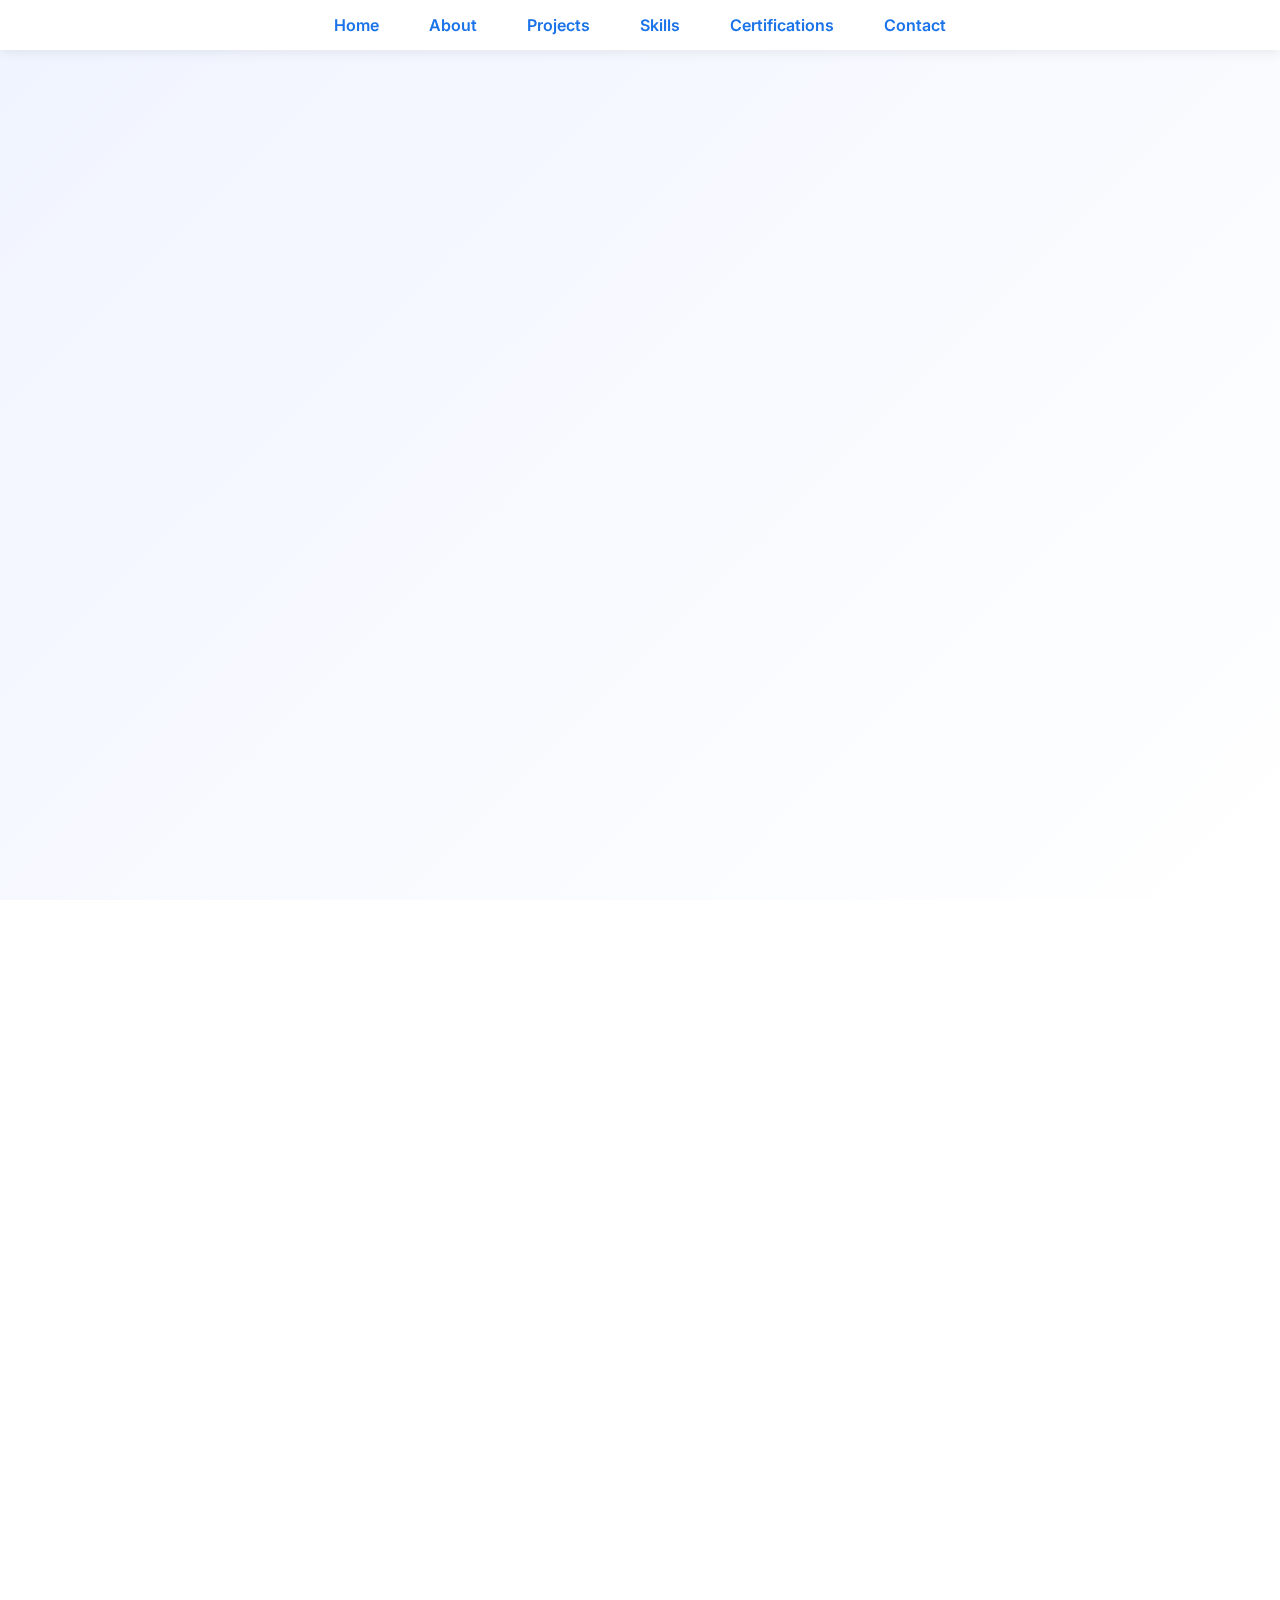
<file: index.html>
<!DOCTYPE html>
<html lang="en">
<head>
  <meta charset="UTF-8">
  <meta name="google-site-verification" content="aMjKJ6vvN0-AH25djhFy1sZtbOQFWdCvV1W2dIZRljo" />
  <title>Sumanth Lachannagari | Python Developer | Portfolio</title>
  <meta name="description" content="Sumanth Lachannagari is a Python Developer, Data Analyst and Machine Learning Engineer."/>
  <meta name="viewport" content="width=device-width, initial-scale=1.0">
  <link rel="stylesheet" href="style.css">
  <script type="application/ld+json">
{
  "@context": "https://schema.org",
  "@type": "Person",
  "name": "Sumanth Lachannagari",
  "alternateName": "Lachannagari Pedda Venkata Sumanth",
  "url": "https://sumanth-lachannagari.github.io/portfolio/",
  "jobTitle": [
    "Software Developer",
    "Data Scientist",
    "Machine Learning Engineer"
  ],
  "sameAs": [
    "https://www.wikidata.org/wiki/Q137671052",
    "https://github.com/Sumanth-Lachannagari",
    "https://www.linkedin.com/in/sumanth-lachannagari"
  ]
}
  </script>
</head>
<body>

  <!-- NAVBAR -->
  <div class="navbar">
    <a href="#home">Home</a>
    <a href="#about">About</a>
    <a href="#projects">Projects</a>
    <a href="#skills">Skills</a>
    <a href="#certifications">Certifications</a>
    <a href="#contact">Contact</a>
  </div>

  <!-- HOME -->
  <section id="home">
    <div class="profile-img-container">
      <img src="profile.jpg" alt="Sumanth" class="profile-img">
    </div>
    <div class="full-name">Lachannagari Pedda Venkata Sumanth</div>
    <div class="home-title">Python Developer | Data & Automation Enthusiast</div>
  </section>

  <!-- ABOUT -->
 <section id="about" class="section">
  <h2 class="section-title">About Me</h2>

  <p>
    I am a <strong>Software Engineer / Python Developer with 3+ years of professional experience</strong>,
    focused on building clean, efficient, and scalable software solutions.
    I enjoy solving problems through code and developing systems
    that are reliable and production-ready.
  </p>

  <p>
    My core strength lies in <strong>Python development</strong>, with hands-on experience in
    <strong>Data Structures & Algorithms, Object-Oriented Programming, and automation</strong>.
    I have worked extensively with <strong>Flask</strong> and have working knowledge of
    <strong>Django</strong> for backend development and REST API design.
  </p>

  <p>
    I also have strong analytical experience with
    <strong>SQL, Pandas, NumPy, and Exploratory Data Analysis</strong>.
    I have applied machine learning concepts in real-world projects such as
    <strong>Heart Attack Prediction Analysis</strong>, focusing on data-driven decision making.
  </p>

  <p>
    I am comfortable working across the complete software development lifecycle —
    from understanding requirements and designing solutions
    to coding, debugging, optimization, and production support.
    With certifications from <strong>Deloitte Australia</strong> and <strong>Google</strong>,
    I continuously upgrade my skills to stay aligned with modern software engineering standards.
  </p>
</section>

  <!-- PROJECTS -->
  <section id="projects">
    <h2 class="section-title">Projects</h2>
    <div class="project-card">
      <h3>Internal Data Reporting & Automation System</h3>
      <p>Automated reports using Python, Flask, Pandas, PostgreSQL, Linux Cron Jobs.</p>
    </div>
    <div class="project-card">
      <h3>Automated Data Processing & Reporting System</h3>
      <p>End-to-end automation using Python, Pandas, NumPy, OpenPyXL, MySQL/PostgreSQL.</p>
    </div>
    <div class="project-card">
      <h3>Pizza Restaurant Analysis</h3>
      <p>Analyzed sales & customer data using Python, SQL, Tableau, Excel.</p>
    </div>
    <div class="project-card">
      <h3>House Price Prediction</h3>
      <p>Decision Tree Regression (CHAID) to predict house prices.</p>
    </div>
    <div class="project-card">
      <h3>Heart Attack Prediction Project</h3>
      <p>ML pipeline to predict heart attack risks using Python, Pandas, NumPy.</p>
    </div>
  </section>

  <!-- SKILLS -->
  <section id="skills">
    <h2 class="section-title">Skills</h2>
    <div class="skills-grid">
      <div class="skill-box"><h3>Python</h3></div>
      <div class="skill-box"><h3>SQL</h3></div>
      <div class="skill-box"><h3>Tableau</h3></div>
      <div class="skill-box"><h3>Excel</h3></div>
      <div class="skill-box"><h3>HTML & CSS</h3></div>
      <div class="skill-box"><h3>Machine Learning</h3></div>
      <div class="skill-box"><h3>Data Structures</h3></div>
      <div class="skill-box"><h3>Flask & Django</h3></div>
      <div class="skill-box"><h3>Exploratory Data Analysis</h3></div>
      <div class="skill-box"><h3>Automation</h3></div>
      <div class="skill-box"><h3>NumPy</h3></div>
      <div class="skill-box"><h3>Pandas</h3></div>
    </div>
  </section>

  <!-- CERTIFICATIONS -->
  <section id="certifications">
    <h2 class="section-title">Certifications</h2>
    <div class="cert-grid">
      <div class="cert-card"><h4>Python Certification</h4><p>Advanced Python Skills</p></div>
      <div class="cert-card"><h4>Data Science Certification</h4><p>Machine Learning & Data Analytics</p></div>
      <div class="cert-card"><h4>Machine Learning Certification</h4><p>End-to-end ML Projects</p></div>
      <div class="cert-card"><h4>Deloitte Australia</h4><p>Data Analytics Virtual Job Simulation</p></div>
      <div class="cert-card"><h4>Google</h4><p>Build Production-Ready ML Systems</p></div>
      <div class="cert-card"><h4>Google Ads</h4><p>Certified</p></div>
      <div class="cert-card"><h4>SQL Certification</h4><p>Advanced SQL Skills</p></div>
      <div class="cert-card"><h4>Tableau Certification</h4><p>Data Visualization & Dashboards</p></div>
      <div class="cert-card"><h4>Excel Certification</h4><p>Advanced Excel Skills</p></div>
      <div class="cert-card"><h4>HTML & CSS Certification</h4><p>Web Development Skills</p></div>
      <div class="cert-card"><h4>Data Structures in Python Certification</h4><p>Algorithm & Problem Solving</p></div>
    </div>
  </section>

  <!-- CONTACT -->
  <section id="contact">
    <h2 class="section-title">Contact Me</h2>
    <div class="contact-container">
      <div class="contact-card">
        <p>Email: <a href="mailto:lsumanth21@gmail.com">lsumanth21@gmail.com</a></p>
        <p>LinkedIn: <a href="https://www.linkedin.com/in/sumanth-lachannagari" target="_blank">linkedin.com/in/sumanth-lachannagari</a></p>
        <p>GitHub: <a href="#">github.com/Sumanth-Lachannagari</a></p>
        <p>Phone: <a href="tel:+9110560934">+91 9110560934</a></p>
      </div>
    </div>
  </section>

  <footer>
    © 2025 Lachannagari Pedda Venkata Sumanth
  </footer>

</body>
</html>
</file>
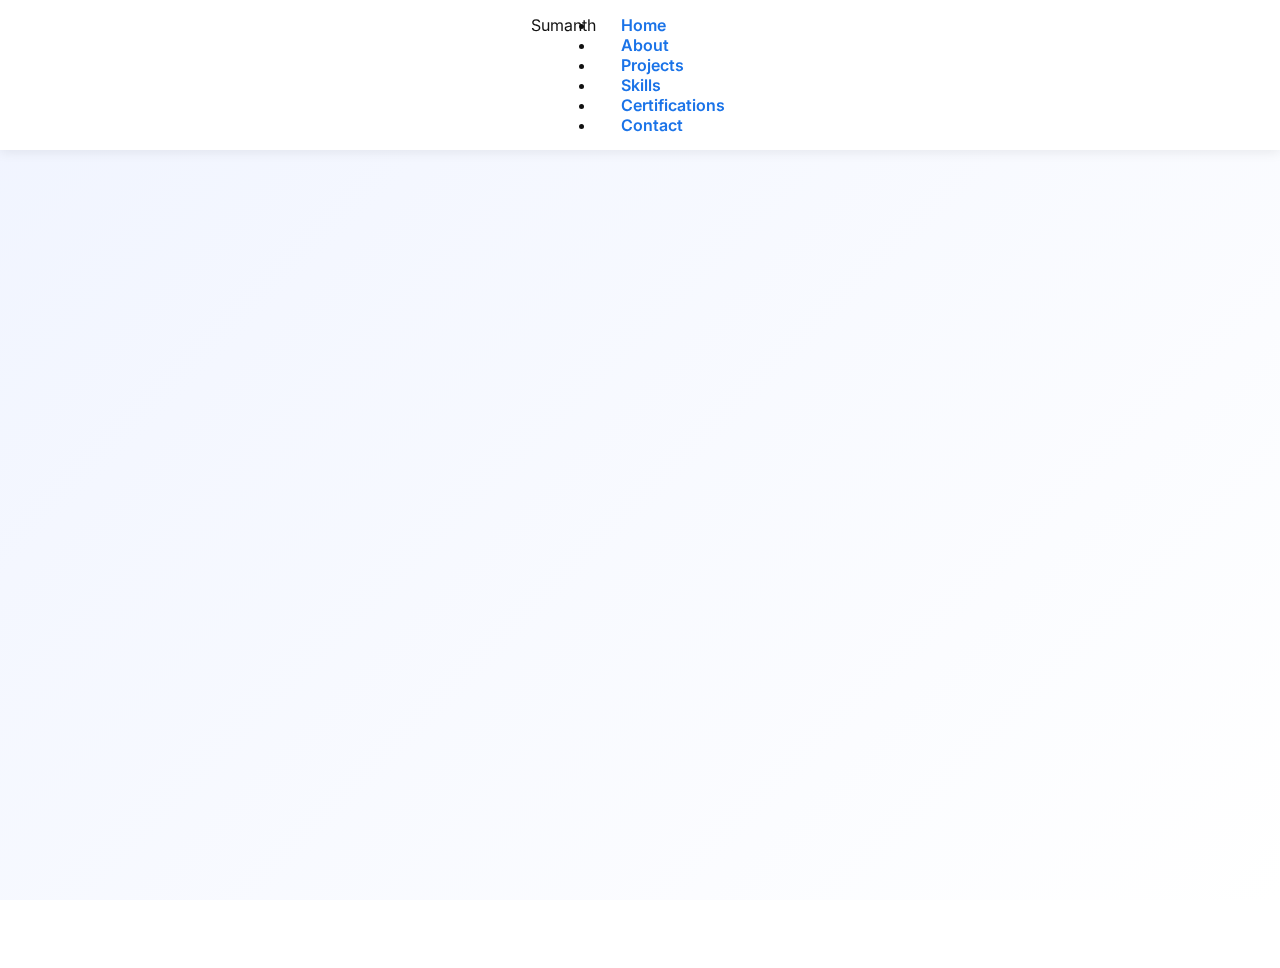
<file: about.html>
<!DOCTYPE html>
<html lang="en">
<head>
  <meta charset="UTF-8" />
  <title>About | Sumanth Lachannagari</title>
  <meta name="viewport" content="width=device-width, initial-scale=1.0" />
  <link rel="stylesheet" href="style.css" />
</head>
<body>

  <!-- NAVBAR -->
  <nav class="navbar">
    <div class="logo">Sumanth</div>
    <ul class="nav-links">
      <li><a href="index.html#home">Home</a></li>
      <li><a href="about.html">About</a></li>
      <li><a href="index.html#projects">Projects</a></li>
      <li><a href="index.html#skills">Skills</a></li>
      <li><a href="index.html#certifications">Certifications</a></li>
      <li><a href="index.html#contact">Contact</a></li>
    </ul>
  </nav>

  <!-- ABOUT PAGE -->
  <section class="section" style="padding-top:140px;">
    <h1 class="section-title">About Me</h1>

    <p>
      I am a <strong>Software Engineer / Python Developer with 3+ years of professional experience</strong>,
      specializing in building clean, efficient, and scalable software solutions.
      I focus on writing maintainable code and designing systems that perform reliably
      in real-world production environments.
    </p>

    <p>
      My core expertise lies in <strong>Python development</strong>, where I work extensively with
      <strong>Data Structures & Algorithms, Object-Oriented Programming, and automation</strong>.
      I have hands-on experience building backend services and REST APIs using
      <strong>Flask and Django frameworks</strong>.
    </p>

    <p>
      Along with backend engineering, I possess strong analytical skills and practical experience in
      <strong>SQL, Pandas, NumPy, and Exploratory Data Analysis</strong>.
      I have worked on multiple data-driven and machine learning projects,
      including a <strong>Heart Attack Prediction Analysis</strong>,
      applying ML concepts to solve real-world problems.
    </p>

    <p>
      I am comfortable working across the complete software development lifecycle —
      requirement analysis, system design, development, debugging, optimization,
      and production support. I actively collaborate with cross-functional teams
      to deliver high-quality, scalable solutions.
    </p>

    <p>
      Backed by industry-recognized certifications from
      <strong>Deloitte Australia, Google, and other platforms</strong>,
      I continuously upskill to stay aligned with modern software engineering standards.
      My long-term goal is to grow as a <strong>high-impact Software Engineer</strong>
      contributing to innovative and meaningful products.
    </p>
  </section>

  <!-- FOOTER -->
  <footer class="footer">
    © 2025 Sumanth Lachannagari. All Rights Reserved.
  </footer>

</body>
</html>
</file>
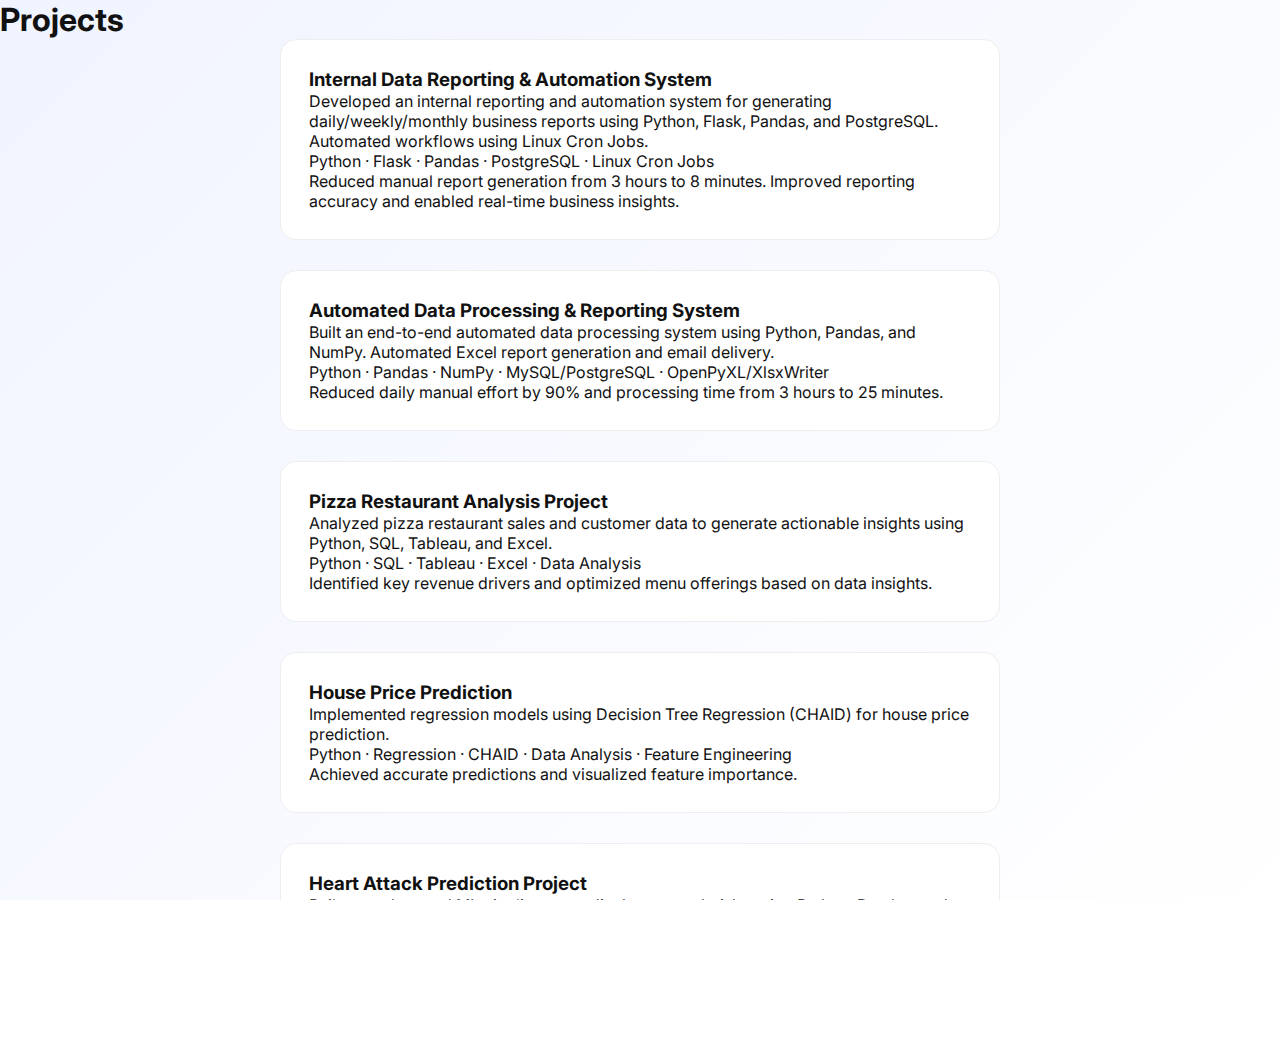
<file: projects.html>
<!DOCTYPE html>
<html lang="en">
<head>
  <meta charset="UTF-8">
  <title>Projects | Sumanth</title>
  <meta name="viewport" content="width=device-width, initial-scale=1.0">
  <link rel="stylesheet" href="style.css">
</head>
<body>

  <div class="container fade-in">

    <h1>Projects</h1>

    <div class="project-card">
      <h3>Internal Data Reporting & Automation System</h3>
      <p>Developed an internal reporting and automation system for generating daily/weekly/monthly business reports using Python, Flask, Pandas, and PostgreSQL. Automated workflows using Linux Cron Jobs.</p>
      <p class="tech">Python · Flask · Pandas · PostgreSQL · Linux Cron Jobs</p>
      <p class="achievements">Reduced manual report generation from 3 hours to 8 minutes. Improved reporting accuracy and enabled real-time business insights.</p>
    </div>

    <div class="project-card">
      <h3>Automated Data Processing & Reporting System</h3>
      <p>Built an end-to-end automated data processing system using Python, Pandas, and NumPy. Automated Excel report generation and email delivery.</p>
      <p class="tech">Python · Pandas · NumPy · MySQL/PostgreSQL · OpenPyXL/XlsxWriter</p>
      <p class="achievements">Reduced daily manual effort by 90% and processing time from 3 hours to 25 minutes.</p>
    </div>

    <div class="project-card">
      <h3>Pizza Restaurant Analysis Project</h3>
      <p>Analyzed pizza restaurant sales and customer data to generate actionable insights using Python, SQL, Tableau, and Excel.</p>
      <p class="tech">Python · SQL · Tableau · Excel · Data Analysis</p>
      <p class="achievements">Identified key revenue drivers and optimized menu offerings based on data insights.</p>
    </div>

    <div class="project-card">
      <h3>House Price Prediction</h3>
      <p>Implemented regression models using Decision Tree Regression (CHAID) for house price prediction.</p>
      <p class="tech">Python · Regression · CHAID · Data Analysis · Feature Engineering</p>
      <p class="achievements">Achieved accurate predictions and visualized feature importance.</p>
    </div>

    <div class="project-card">
      <h3>Heart Attack Prediction Project</h3>
      <p>Built an end-to-end ML pipeline to predict heart attack risks using Python, Pandas, and NumPy.</p>
      <p class="tech">Python · Pandas · NumPy · Machine Learning · Data Analysis</p>
      <p class="achievements">Improved early detection potential and created user-friendly prediction workflow.</p>
    </div>

    <div class="links">
      <a href="index.html">Home</a>
      <a href="about.html">About</a>
      <a href="skills.html">Skills</a>
    </div>

  </div>

</body>
</html>
</file>
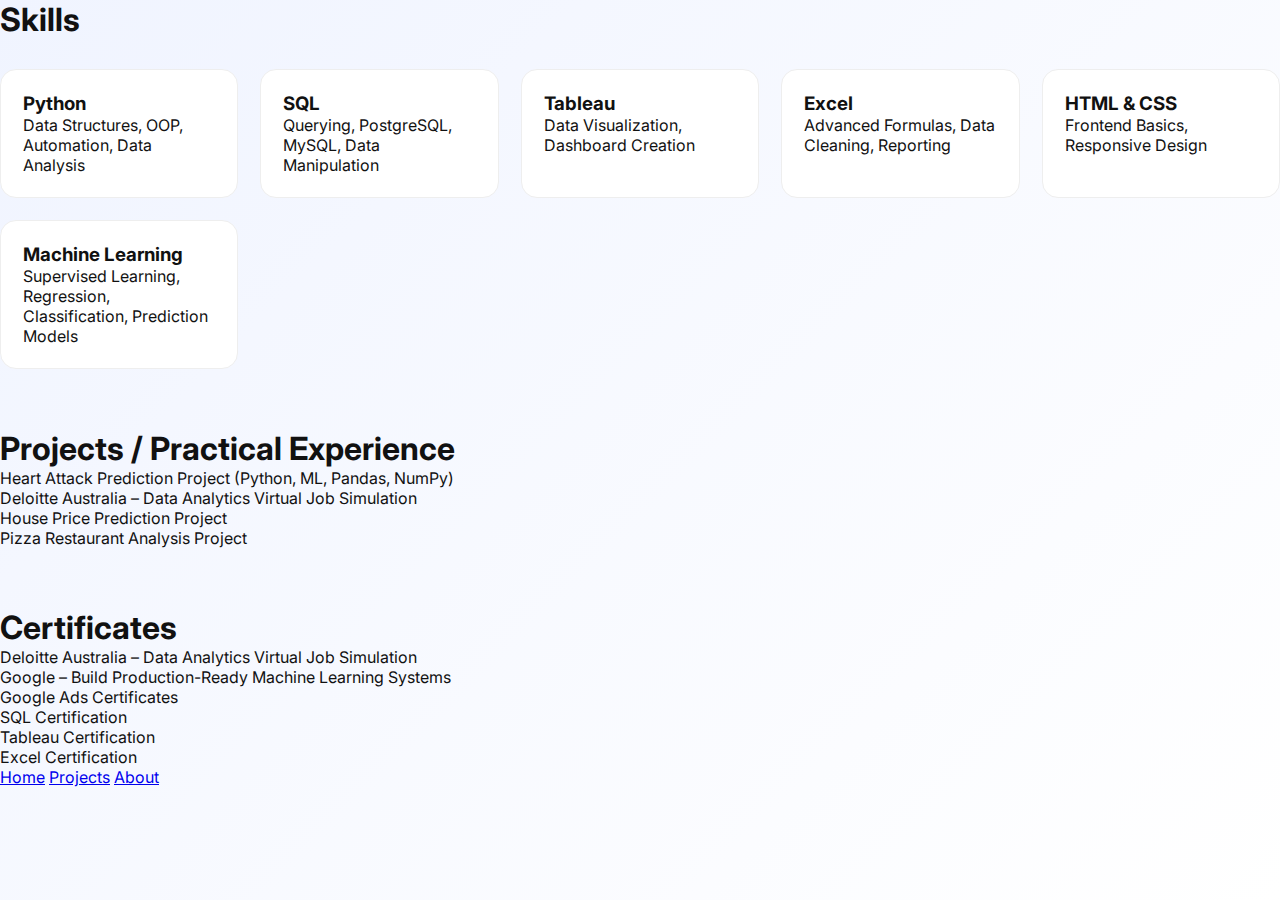
<file: skills.html>
<!DOCTYPE html>
<html lang="en">
<head>
  <meta charset="UTF-8">
  <title>Skills & Certificates | Sumanth</title>
  <meta name="viewport" content="width=device-width, initial-scale=1.0">
  <link rel="stylesheet" href="style.css">
</head>
<body>

  <div class="container fade-in">

    <h1>Skills</h1>

    <div class="skills-grid">
      <div class="skill-box">
        <h3>Python</h3>
        <p>Data Structures, OOP, Automation, Data Analysis</p>
      </div>

      <div class="skill-box">
        <h3>SQL</h3>
        <p>Querying, PostgreSQL, MySQL, Data Manipulation</p>
      </div>

      <div class="skill-box">
        <h3>Tableau</h3>
        <p>Data Visualization, Dashboard Creation</p>
      </div>

      <div class="skill-box">
        <h3>Excel</h3>
        <p>Advanced Formulas, Data Cleaning, Reporting</p>
      </div>

      <div class="skill-box">
        <h3>HTML & CSS</h3>
        <p>Frontend Basics, Responsive Design</p>
      </div>

      <div class="skill-box">
        <h3>Machine Learning</h3>
        <p>Supervised Learning, Regression, Classification, Prediction Models</p>
      </div>
    </div>

    <h1 style="margin-top:60px;">Projects / Practical Experience</h1>

    <ul class="cert-list">
      <li>Heart Attack Prediction Project (Python, ML, Pandas, NumPy)</li>
      <li>Deloitte Australia – Data Analytics Virtual Job Simulation</li>
      <li>House Price Prediction Project</li>
      <li>Pizza Restaurant Analysis Project</li>
    </ul>

    <h1 style="margin-top:60px;">Certificates</h1>

    <ul class="cert-list">
      <li>Deloitte Australia – Data Analytics Virtual Job Simulation</li>
      <li>Google – Build Production-Ready Machine Learning Systems</li>
      <li>Google Ads Certificates</li>
      <li>SQL Certification</li>
      <li>Tableau Certification</li>
      <li>Excel Certification</li>
    </ul>

    <div class="links">
      <a href="index.html">Home</a>
      <a href="projects.html">Projects</a>
      <a href="about.html">About</a>
    </div>

  </div>

</body>
</html>
</file>
<file: style.css>
@import url('https://fonts.googleapis.com/css2?family=Inter:wght@400;600;700;800&display=swap');

/* ===== GLOBAL RESET ===== */
* {
  margin: 0;
  padding: 0;
  box-sizing: border-box;
}

html, body {
  width: 100%;
  height: 100%;
  overflow-x: hidden;
}

/* ===== GLOBAL ===== */
body {
  font-family: 'Inter', sans-serif;
  background: linear-gradient(135deg, #f0f4ff, #ffffff);
  color: #111;
  scroll-behavior: smooth;
}

/* ===== NAVBAR ===== */
.navbar {
  position: fixed;
  top: 0;
  width: 100%;
  background: rgba(255, 255, 255, 0.96);
  display: flex;
  justify-content: center;
  padding: 15px 0;
  box-shadow: 0 2px 12px rgba(0,0,0,0.08);
  z-index: 1000;
  backdrop-filter: blur(10px);
}

.navbar a {
  margin: 0 25px;
  text-decoration: none;
  color: #1a73e8;
  font-weight: 600;
  transition: color 0.3s ease, transform 0.3s ease;
}

.navbar a:hover {
  color: #0b3d91;
  transform: scale(1.1);
}

/* ===== SECTIONS (FULL SCREEN FIT) ===== */
section {
  min-height: 100vh;
  padding: 140px 20px 80px;
  text-align: center;
  opacity: 0;
  transform: translateY(20px);
  animation: fadeUp 0.9s ease forwards;
}

@keyframes fadeUp {
  to {
    opacity: 1;
    transform: translateY(0);
  }
}

/* ===== SECTION TITLES ===== */
.section-title {
  font-size: 36px;
  font-weight: 700;
  margin-bottom: 40px;
  position: relative;
  color: #0b3d91;
}

.section-title::after {
  content: '';
  display: block;
  width: 60px;
  height: 4px;
  background: #1a73e8;
  margin: 12px auto 0;
  border-radius: 2px;
}

/* ===== PROFILE IMAGE ===== */
.profile-img-container {
  position: relative;
  display: inline-block;
}

.profile-img {
  width: 180px;
  height: 180px;
  border-radius: 50%;
  object-fit: cover;
  border: 4px solid #0b3d91;
  box-shadow: 0 10px 25px rgba(0,0,0,0.2);
  transition: transform 0.5s ease, box-shadow 0.5s ease;
}

.profile-img-container:hover .profile-img {
  transform: scale(1.5);
  box-shadow: 0 25px 50px rgba(11,61,145,0.3);
  z-index: 10;
}

/* ===== FULL NAME (TYPE EFFECT WITHOUT BLINK) ===== */
.full-name {
  margin-top: 25px;
  font-size: 48px;
  font-weight: 800;
  letter-spacing: 2px;
  color: #0b3d91;
  white-space: nowrap;
  overflow: hidden;
  width: 0;
  animation: typing 2.8s steps(40, end) forwards;
}

/* ❌ BLINK REMOVED COMPLETELY */
.full-name::after {
  content: none;
}

@keyframes typing {
  from { width: 0; }
  to { width: 100%; }
}

/* ===== HOME TITLE ===== */
.home-title {
  font-size: 28px;
  font-weight: 600;
  margin-top: 12px;
  color: #555;
}

/* ===== PROJECT CARD ===== */
.project-card {
  border: 1px solid #eee;
  border-radius: 16px;
  padding: 28px;
  margin-bottom: 30px;
  text-align: left;
  max-width: 720px;
  margin-left: auto;
  margin-right: auto;
  background: #fff;
  transition: transform 0.4s ease, box-shadow 0.4s ease, border 0.3s ease;
}

.project-card:hover {
  border-color: #1a73e8;
  transform: translateY(-10px);
  box-shadow: 0 15px 35px rgba(26,115,232,0.25);
}

/* ===== SKILLS ===== */
.skills-grid {
  display: grid;
  grid-template-columns: repeat(auto-fit, minmax(220px, 1fr));
  gap: 22px;
  margin-top: 30px;
}

.skill-box {
  border: 1px solid #eee;
  border-radius: 16px;
  padding: 22px;
  background: #fff;
  transition: transform 0.35s ease, box-shadow 0.35s ease;
}

.skill-box:hover {
  transform: translateY(-6px);
  box-shadow: 0 12px 25px rgba(26,115,232,0.25);
}

/* ===== CERTIFICATIONS ===== */
.cert-grid {
  display: grid;
  grid-template-columns: repeat(auto-fit, minmax(260px, 1fr));
  gap: 25px;
  margin-top: 30px;
}

.cert-card {
  background: #f7f9fc;
  padding: 28px 20px;
  border-radius: 16px;
  box-shadow: 0 6px 20px rgba(0,0,0,0.06);
  transition: transform 0.4s ease, box-shadow 0.4s ease;
}

.cert-card:hover {
  transform: translateY(-6px);
  box-shadow: 0 15px 35px rgba(0,0,0,0.15);
}

/* ===== ABOUT ===== */
#about {
  background: linear-gradient(135deg, #eef3fc, #ffffff);
}

#about p {
  max-width: 720px;
  margin: 16px auto;
  font-size: 18px;
  line-height: 1.8;
  color: #333;
}

/* ===== CONTACT ===== */
#contact {
  background: #f9f9f9;
}

.contact-container {
  display: flex;
  justify-content: center;
  align-items: center;
}

.contact-card {
  background: #ffffff;
  border-radius: 16px;
  padding: 35px 25px;
  max-width: 480px;
  width: 100%;
  box-shadow: 0 15px 35px rgba(0,0,0,0.08);
  transition: transform 0.4s ease, box-shadow 0.4s ease;
  text-align: left;
}

.contact-card:hover {
  transform: translateY(-8px);
  box-shadow: 0 20px 45px rgba(0,0,0,0.12);
}

.contact-card p {
  font-size: 16px;
  margin: 12px 0;
}

.contact-card a {
  color: #0b3d91;
  text-decoration: none;
  font-weight: 600;
}

/* ===== FOOTER ===== */
footer {
  padding: 25px 0;
  background: #e8f0fe;
  color: #555;
  font-size: 14px;
  text-align: center;
  border-top: 1px solid #1a73e8;
}

/* ===== MOBILE RESPONSIVE ===== */
@media (max-width: 768px) {
  .full-name {
    font-size: 34px;
  }

  .section-title {
    font-size: 30px;
  }

  section {
    padding: 120px 16px 60px;
  }

  .navbar a {
    margin: 0 14px;
  }
}
</file>
